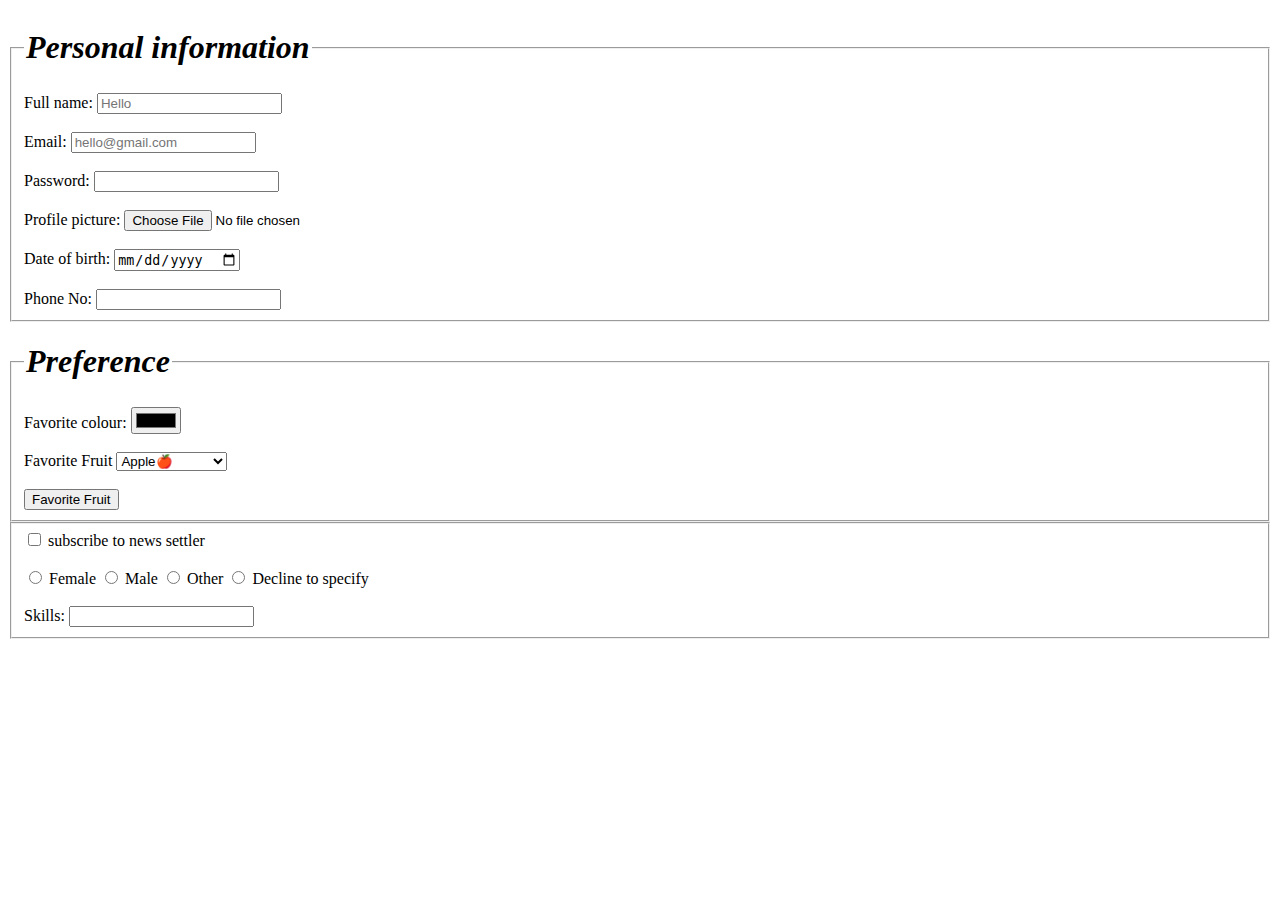
<file: form.html>
<!DOCTYPE html>
<html lang="en">
<head>
    <title>Document</title>
</head>
<body>

    <form action="/submit-form" method="POST" tagret="_blank">
        <fieldset>
            <legend><h1><i>Personal information</i></h1></legend>
        <label for="name">Full name:</label>
        <input type="text" id="name" placeholder="Hello"><br><br>
        <label for="email">Email:</label>
        <input type="email" id="email" placeholder="hello@gmail.com" required><br><br>
        <label for="password">Password:</label>
        <input type="password" id="password" required><br><br>
        <label for="profile pic">Profile picture:</label>
        <input type="file" id="profile pic"  required><br><br>
        <label for="DOB">Date of birth:</label>
        <input type="date" id="DOB" required><br><br>
        <label for="phone">Phone No:</label>
        <input type="phone" id="phone" required><br>
      </fieldset>

      <fieldset>
        <legend><H1><I>Preference</I></H1></legend>
        <label for="color">Favorite colour:</label>
        <input type ="color"><br><br>
        <label for="Fruit">Favorite Fruit</label>
        <select id="fruit">
            <option value="apple">Apple🍎</option>
            <option value1="banana">Banana🍌</option>
            <option value2="watermelon">Watermelon🍉</option>
            <option value2="Grapes">Grapes🍇</option>
        </select><br><br>

    <!-- look -->
      <button onclick="toggleDropdown()">Favorite Fruit</button>
     <div id="dropdown" style="display: none;">
     <label for ="checkbox" > 
     <input type="checkbox" value="yes">Apple<br>
     <label for ="checkbox" >
    <input type="checkbox" value="yes">Banna<br>
     
    <script>
        function toggleDropdown() {
          const dropdown = document.getElementById("dropdown");
          if (dropdown.style.display === "none") dropdown.style.display = "block";
          else dropdown.style.display = "none";
          }
    </script><br><br>
    <!-- look -->

        <label for="comment">Comments:</label>
        <textarea id="comments" rows="3" cols="40" placeholder="Enter your comments"></textarea><br><br>
      </fieldset>

      <fieldset>
        <label for ="checkbox" >
        <input type="checkbox" value="yes">
        subscribe to news settler
       </label><br><br>
       <lable for="gender">
        <input type="radio" name="gender" value="female">
        Female
        <lable for="gender">
        <input type="radio" name="gender" value="male">
        Male
        <lable for="gender">
        <input type="radio" name="gender" value="other">
        Other
       <lable for="gender">
        <input type="radio" name="gender" value="other">
        Decline to specify
       </lable><br><br>
       <label for="Skills">Skills:</label>
       <input type="text" id="skills" list="skill-list" required>
       <datalist id ="skill-list">
         <option value="HTML">
         <option value="CSS">
         <option value="java script">
         <option value="Python">
       </datalist>
      </fieldset>
    </form>  
</body>
</html>
</file>
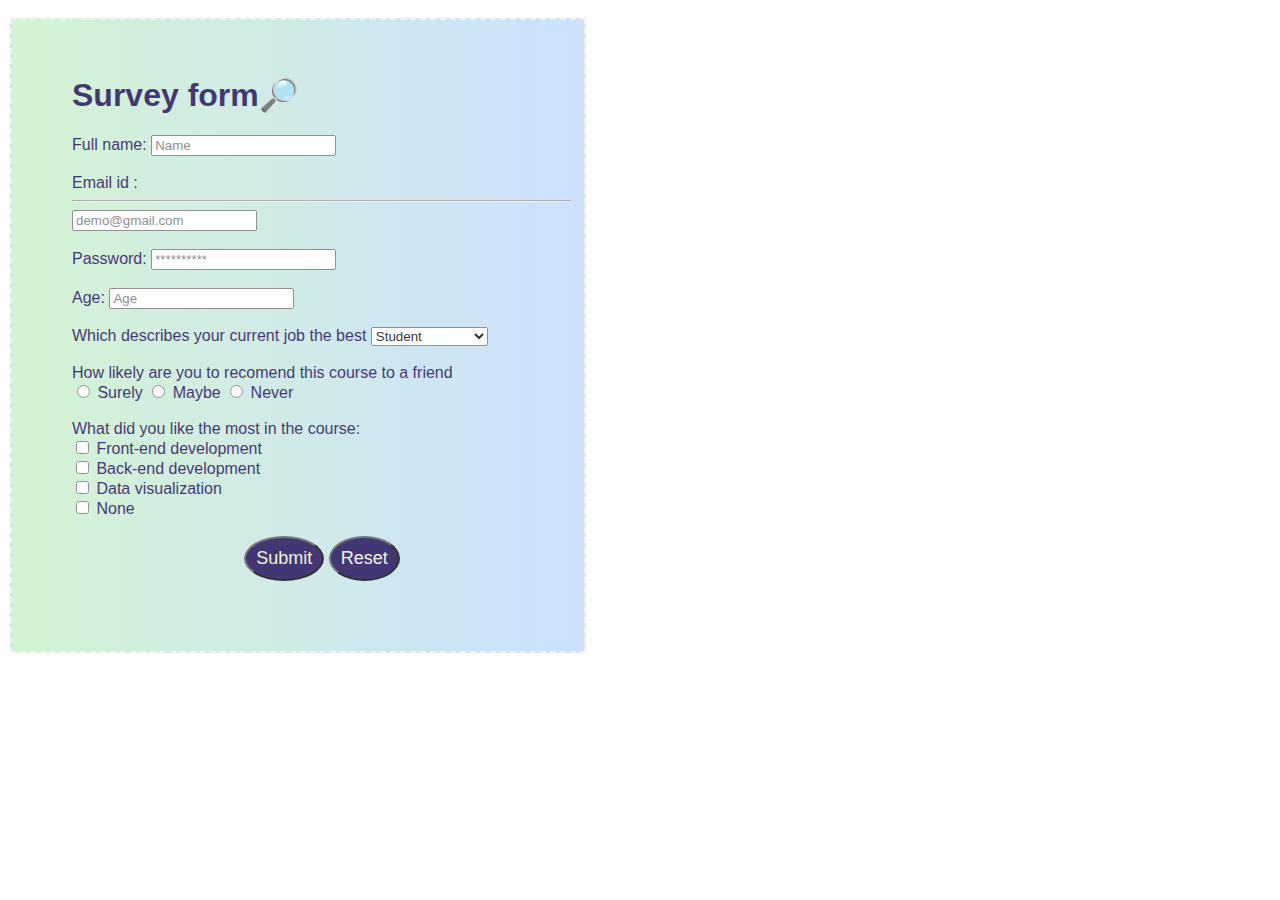
<file: form2.html>
<!DOCTYPE html>
<html lang="en">
<head>
    <title>Document</title>
    <link rel="stylesheet" type="text/css" href="form2.css">
</head>
<body>
 
    <form action="/submit-form" method="POST" tagret="_blank">
        
        <fieldset class="form">
            <legend><h1><i></i></h1></legend>
        <h1>Survey form🔎</h1>
        <label for="name">Full name:</label>
        <input type="text" id="name" placeholder="Name"><br><br>
        <label for="email">Email id :</label><hr>
        <input type="email" id="email" placeholder="demo@gmail.com" required><br><br>
        <label for="password">Password:</label>
        <input type="password" id="password" placeholder="**********"><br><br>
        <label for="age">Age:</label>
        <input type="number" id="age" min=0 placeholder="Age" require><br><br>
        <label for="job">Which describes your current job the best</label>
        <select id="job">
            <option value="student">Student</option>
            <option value="govt job">Government job</option>
            <option value="private">Private</option>
            <option value="business">business</option>
        </select><br><br>
        How likely are you to recomend this course to a friend<br> <label for ="checkbox" > 
                <lable for="ans">
                <input type="radio" name="ans" value="sure">
                Surely
                <lable for="ans">
                <input type="radio" name="ans" value="maybe">
                Maybe
                <lable for="ans">
                <input type="radio" name="ans" value="Never">
                Never
        <br><br>
        What did you like the most in the course:<br>
        <label for ="checkbox" >
        <input type="checkbox" value="yes">
        Front-end development<br>
        <label for ="checkbox" >
        <input type="checkbox" value="yes">
        Back-end development<br>
        <label for ="checkbox" >
        <input type="checkbox" value="yes">
        Data visualization<br>
        <label for ="checkbox" >
        <input type="checkbox" value="yes">
        None<br><br>
        <div class ="buttons">
        <button class="submit">Submit</button>
        <button class="reset">Reset</button>
        </div>

     </fieldset>
    
    </body>
    </html>
</file>
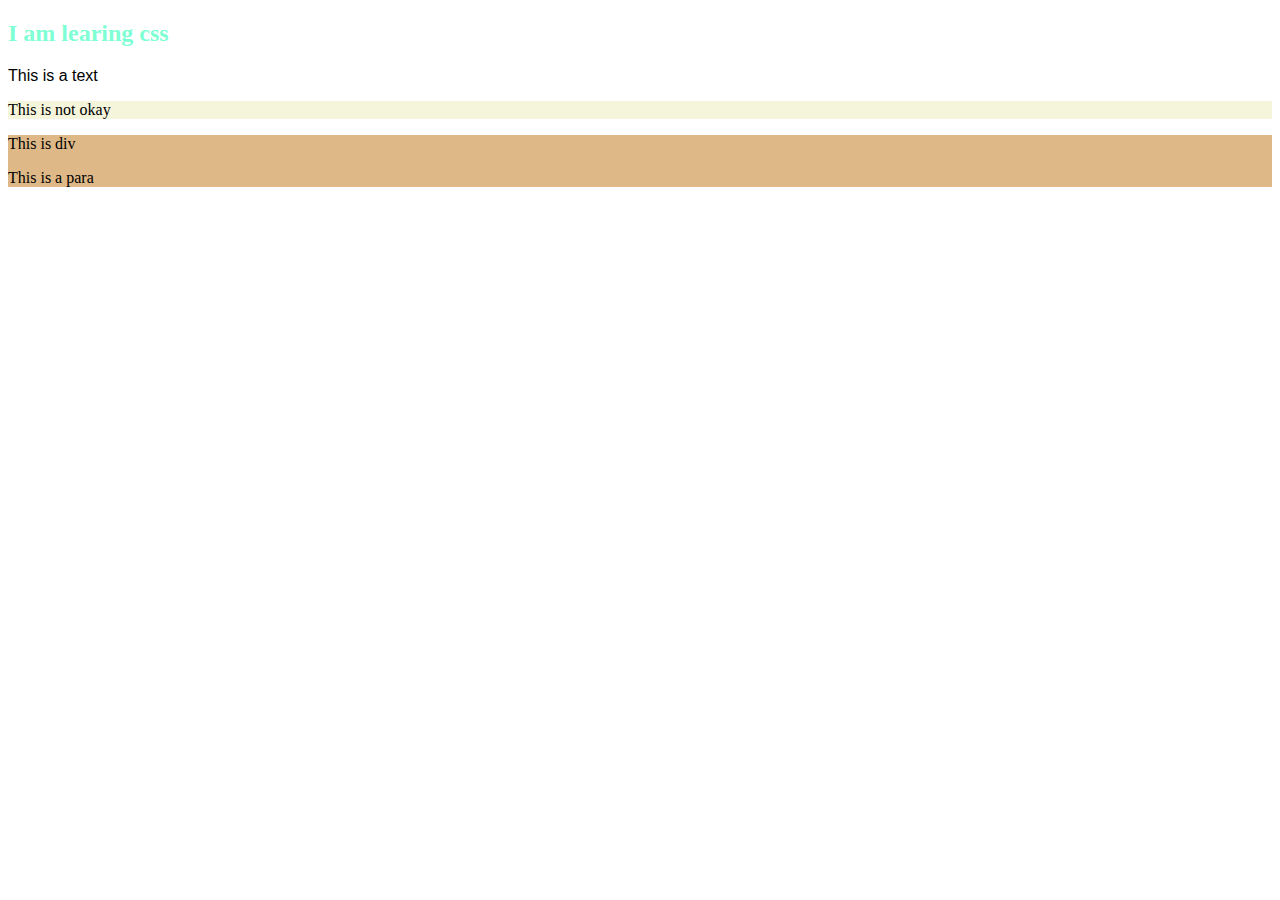
<file: learncss.html>
<!DOCTYPE html>
<html lang="en">
<head>
    <title>Learing CSS</title>
</head>
<body>
    <h2 style="color: aquamarine;">I am learing css</h2>
    <p style="font-style: x-large; font: 1em sans-serif;">This is a text</p>
    <p style="background-color: beige; font: 20 sans-serif;">This is not okay</p>
    <div style="border: 2em; border-left:3em; background-color: burlywood;">
     This is div<br>
     <p>This is a para</p>
    </div>
</body>
</html>
</file>
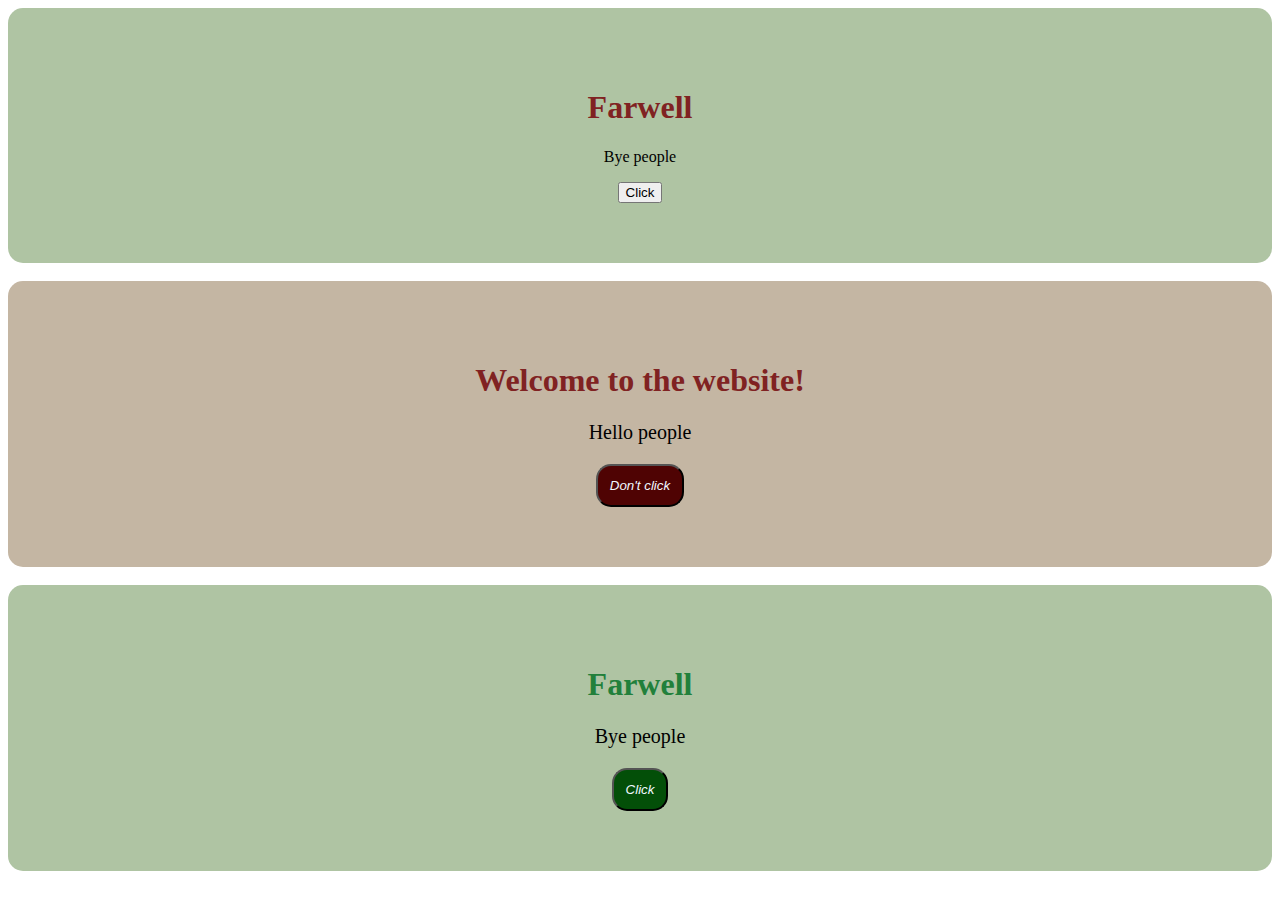
<file: main.html>
<html>
    <head>
        <title>Css</title>
        <style>
            div{
                background-color: rgb(175, 196, 163); 
                text-align: center; 
                padding: 60px;
                border-radius: 15px;
            }
            h1{
                color: rgb(128, 34, 34);
            }
            div{
                
            }
        </style>
    </head>
    <body>
        <div>
            <h1>Farwell</h1>
            <p>Bye people</p>
            <button>Click</button>
        </div>
        <br>
        <div style="background-color: rgb(196, 182, 163); 
        text-align: center; 
        border-radius: 15px;
        padding: 60px">
            <h1 style="color: rgb(128, 34, 34);">Welcome to the website!</h1>
            <p style="font-size: 20px">Hello people</p>
            <button
            style="background-color: rgb(79, 3, 3); 
            color:aliceblue;
            padding: 12px;
            border-radius: 15px;
            font-style: italic;">Don't click</button>
        </div><br>

        <div style="background-color: rgb(175, 196, 163); 
        text-align: center; 
        padding: 60px;
        border-radius: 15px;">
            <h1 style="color: rgb(34, 128, 59);">Farwell</h1>
            <p style="font-size: 20px">Bye people</p>
            <button
            style="background-color: rgb(3, 79, 8); 
            color:aliceblue;
            padding: 12px;
            border-radius: 15px;
            font-style: italic;">Click</button>
        </div>
        <br>
       
    </body>
</html>
</file>
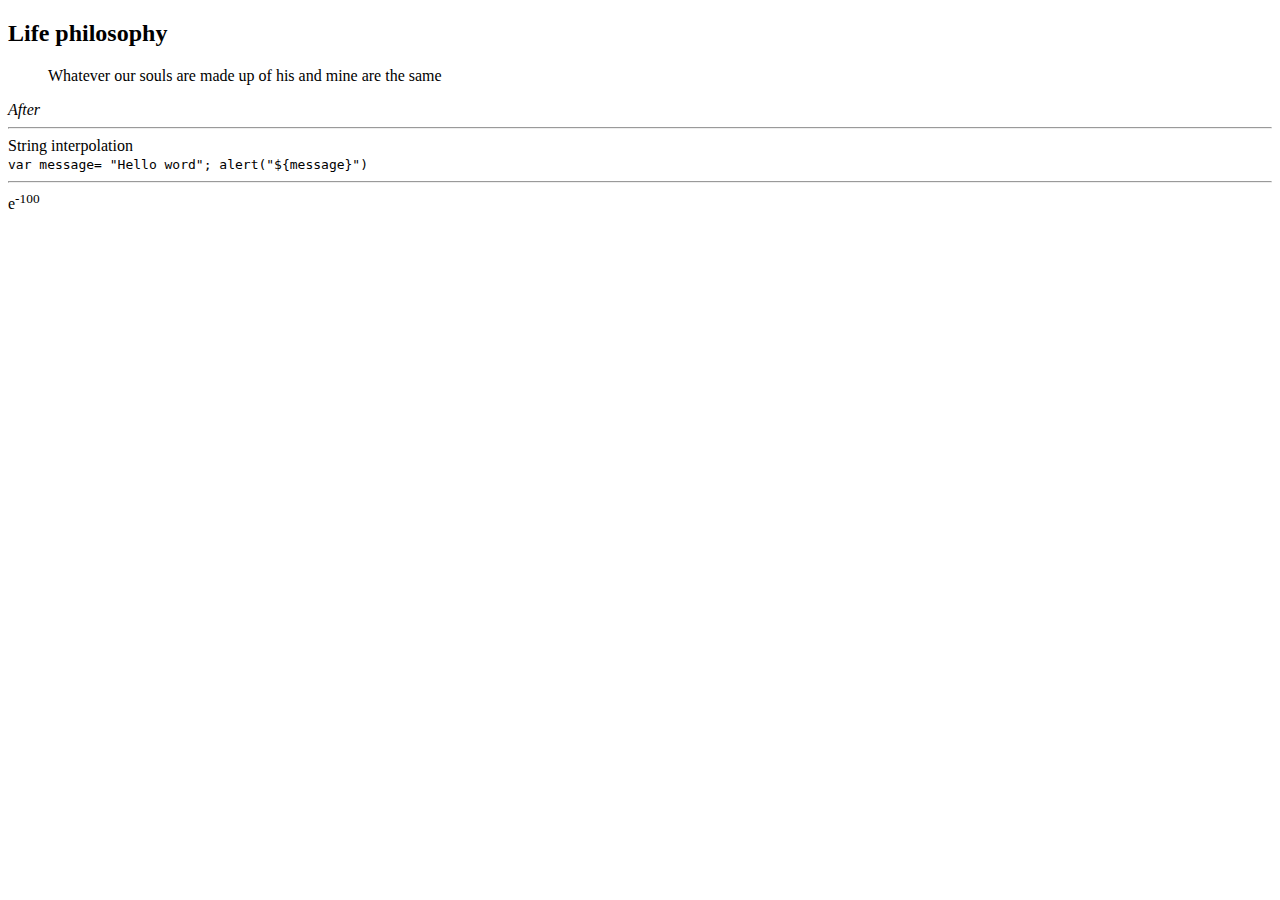
<file: tags.html>
<!DOCTYPE html>
<html lang="en">
<head>
    <title>Document</title>
</head>
<body>
    <div>
        <h2>Life philosophy</h2>
        <blockquote>Whatever our souls are made up of his and mine are the same</blockquote>
        <cite>After</cite>
        <br><hr>
        String interpolation <br>
        <code>
            var message= "Hello word";
            alert("${message}")
        </code>
    </div>
    <hr>
    e<sup>-100</sup> <br>
</body>
</html>
</file>
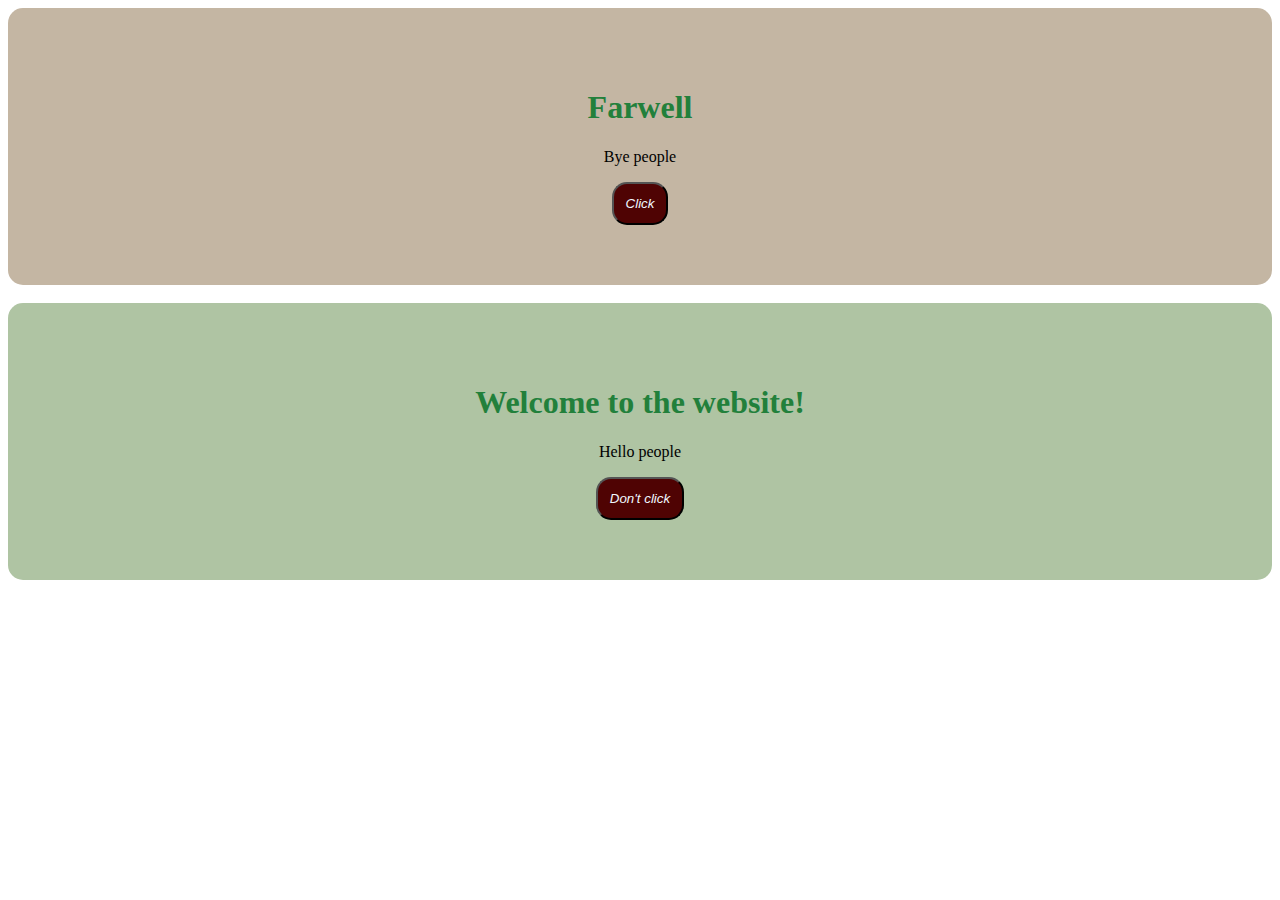
<file: welcome.html>
<html>
    <head>
        <title>Css</title>
        <link rel="stylesheet" type="text/css" href="style.css">
    </head>
    <body>
        <div class="hello">
            <h1>Farwell</h1>
            <p>Bye people</p>
            <button>Click</button>
        </div> 
        <br>
        <div class="bye">
            <h1>Welcome to the website!</h1>
            <p>Hello people</p>
            <button>Don't click</button>
        </div><br>
        <br>
    </body>
</html>
</file>
<file: form2.css>
.form{
    opacity: 0.8;
  color: rgb(20, 6, 82);
  /* background-color: rgb(245, 227, 247); */
  border-style: dashed;
  padding-left: 60px;
  padding-bottom: 70px;
  padding-top: 25px;
  background-image: linear-gradient(to left, rgb(192, 218, 255),rgb(203, 241, 200));
  /* background-color: rgb(245, 227, 247); */
  font-family: Arial, Helvetica, sans-serif;
  width:500px;
}
button{
    border-radius: 75%;
    padding: 10px;
    font-size: large;
    background-color:  rgb(20, 6, 82);;
    color: rgb(240, 242, 219);
}
.buttons{
   text-align: center;
}
button{
    border-radius: 75%;
    padding: 10px;
    font-size: large;
    background-color:  rgb(20, 6, 82);;
    color: rgb(240, 242, 219);
}
.submit:hover{
    padding: 12px;
    background-color: beige;
    color: black;
}
.reset:hover{
    padding: 12px;
    background-color: beige;
    color: black;
}

body{
    background-image: url(https://i2-prod.mirror.co.uk/incoming/article30430388.ece/ALTERNATES/s1200d/0_Northern-Lights-in-Alaska.jpg);
}
</file>
<file: style.css>
.hello{ 
    background-color: rgb(196, 182, 163); 
    text-align: center; 
    border-radius: 15px;
    padding: 60px
}
.bye{
    background-color: rgb(175, 196, 163); 
    text-align: center; 
    padding: 60px;
    border-radius: 15px;
}
button{
   background-color: rgb(79, 3, 3); 
   color:aliceblue;
   padding: 12px;
   border-radius: 15px;
   font-style: italic;
}
h1{
    color: rgb(34, 128, 59);
}
</file>
